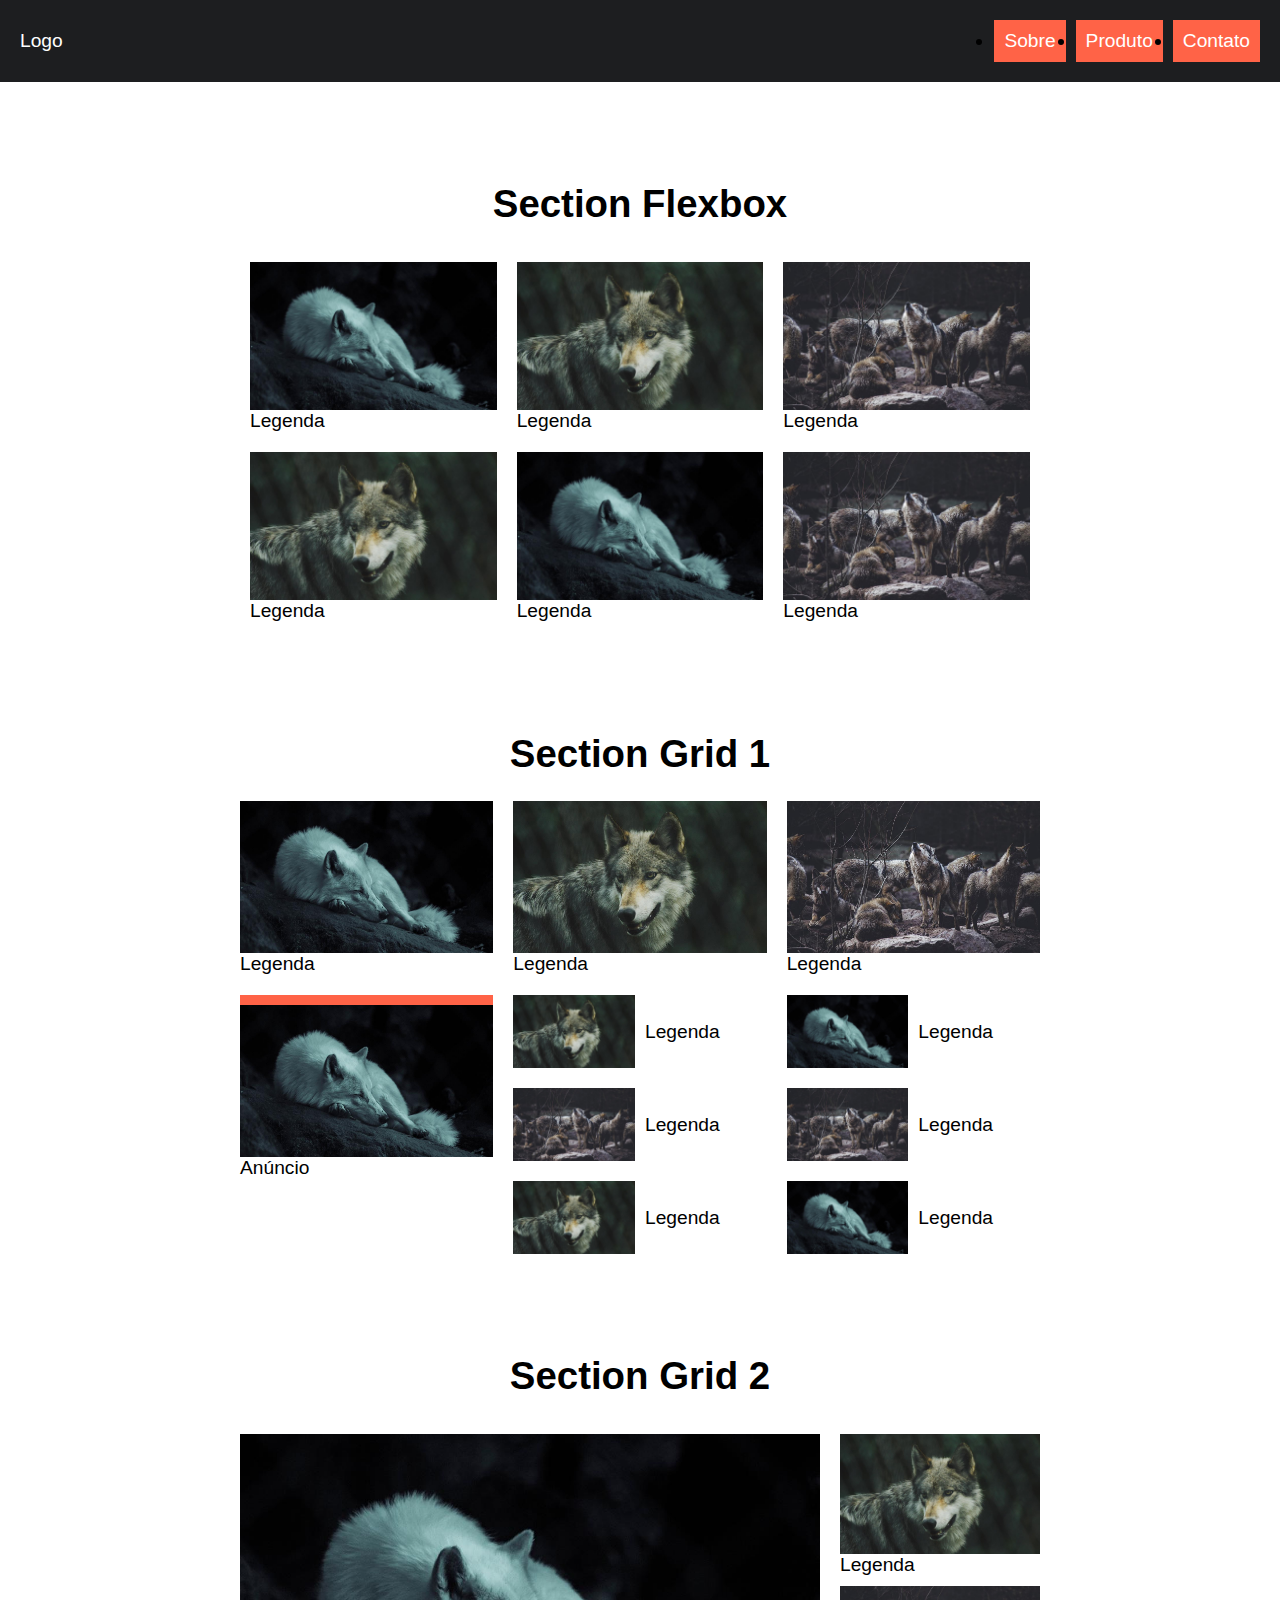
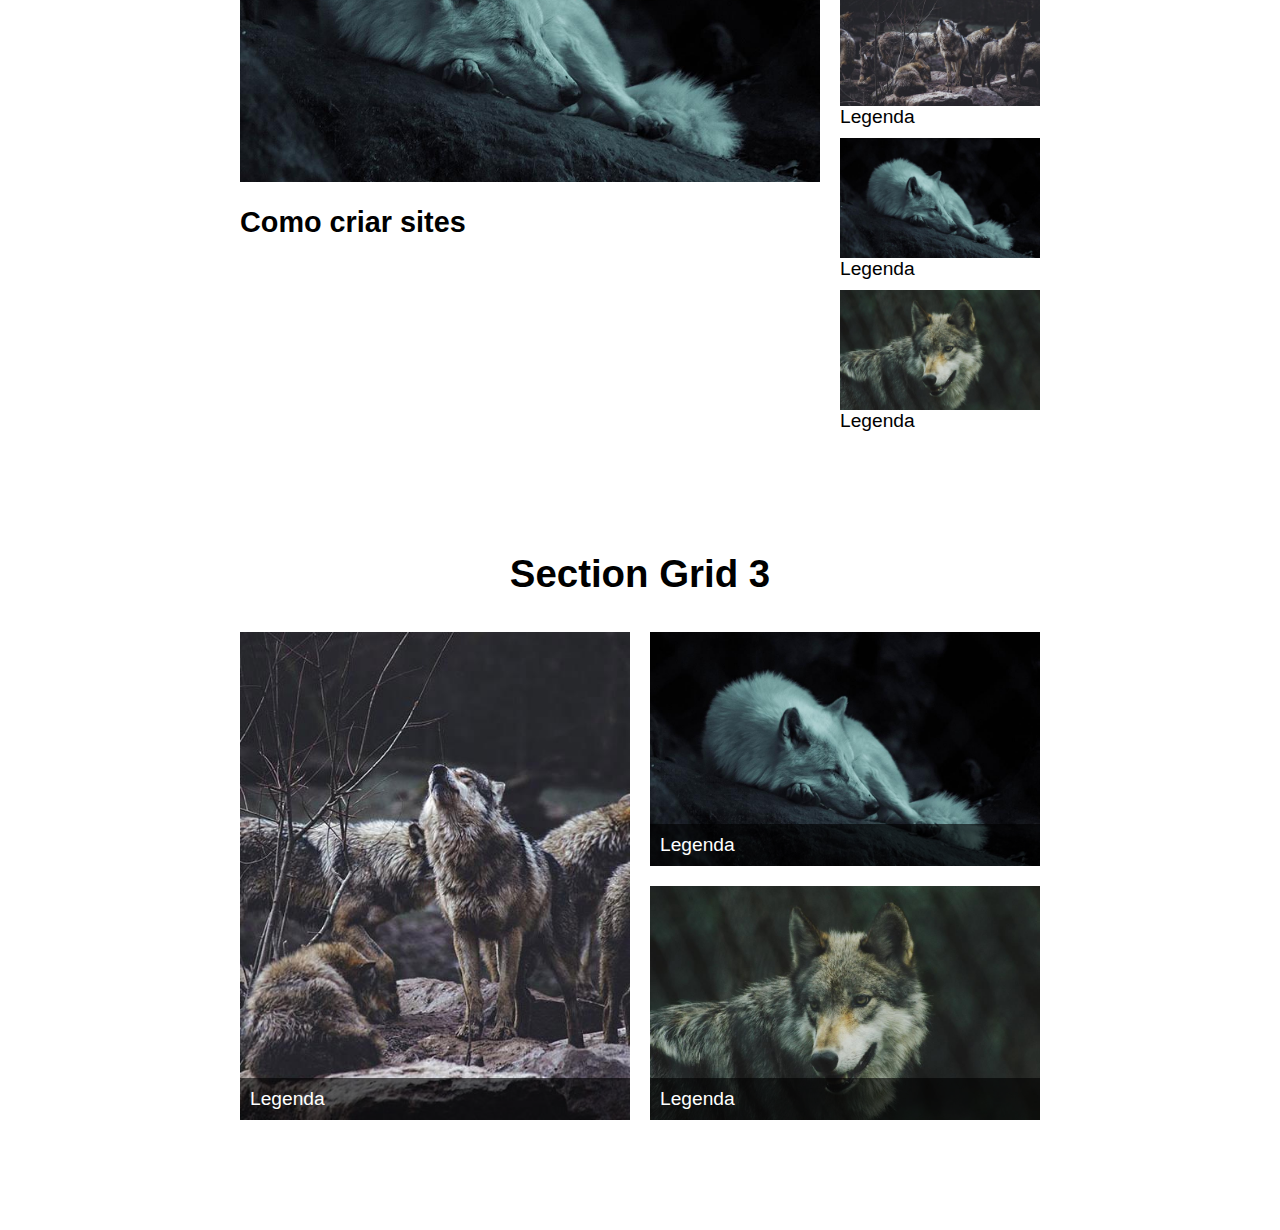
<file: index.html>
<!DOCTYPE html>
<html lang="en">
<head>
  <meta charset="UTF-8">
  <meta http-equiv="X-UA-Compatible" content="IE=edge">
  <meta name="viewport" content="width=device-width, initial-scale=1.0">
  <link rel="stylesheet" href="style.css">
  <title>CSS Grid e Flexbox</title>
</head>
  <body>
    <header class="header"> 
      <a href="/"> Logo</a>
      <nav>
      <ul  class="menu" >
      <li><a href="/"> Sobre</a>
      <li><a href="/"> Produto</a>
      <li><a href="/"> Contato</a>
      
      </li>
      </ul>
      </nav>
      
          </header>


          <h1>Section Flexbox</h1>
<section class="flex">
<div>

<img src="./img/lobo1.jpg">
<p> Legenda</p>
</div>

<div>
<img src="./img/lobo2.jpg">
<p> Legenda</p>
</div>

<div>
<img src="./img/lobo3.jpg">
<p> Legenda</p>
</div>

<div>
<img src="./img/lobo2.jpg">
<p> Legenda</p>
</div>

<div>
<img src="./img/lobo1.jpg">
<p> Legenda</p>
</div>

<div>
<img src="./img/lobo3.jpg">
<p> Legenda</p>
</div>
</section>


<h1>Section Grid 1</h1>

<section class="grid1">
  <div>
  
  <img src="./img/lobo1.jpg">
  <p> Legenda</p>
  </div>
  
  <div>
  <img src="./img/lobo2.jpg">
  <p> Legenda</p>
  </div>
  
  <div>
  <img src="./img/lobo3.jpg">
  <p> Legenda</p>
  </div>
  
  <div>
  <img src="./img/lobo2.jpg">
  <p> Legenda</p>
  </div>
  
  <div>
  <img src="./img/lobo1.jpg">
  <p> Legenda</p>
  </div>
  
  <div>
  <img src="./img/lobo3.jpg">
  <p> Legenda</p>
  </div>
  <div>
    <img src="./img/lobo3.jpg">
    <p> Legenda</p>
    </div>
    
    <div>
    <img src="./img/lobo2.jpg">
    <p> Legenda</p>
    </div>
    
    <div>
    <img src="./img/lobo1.jpg">
    <p> Legenda</p>
    </div>
    
   
    <div class="anuncio">
    <img src="./img/lobo1.jpg">
    <p>Anúncio</p>
    </div>
  </section>

  <h1>Section Grid 2</h1>

<section class="grid2">
<div class="video">
  <img src="./img/lobo1.jpg">
  <h2>Como criar sites</h2>
</div>
<div class="sidebar">
  <div>
    <img src="./img/lobo2.jpg">
    <p> Legenda</p>
    </div>
    <div>
      <img src="./img/lobo3.jpg">
      <p> Legenda</p>
      </div>
      <div>
     <img src="./img/lobo1.jpg">
     <p> Legenda</p>
     </div>
      <div>
       <img src="./img/lobo2.jpg">
      <p> Legenda</p>
      </div>
</div>
</section>

<h1>Section Grid 3</h1>

<section class="grid3">
  <div class="grid3-item">
   <img src="./img/lobo4.jpg">
   <p> Legenda</p>
   </div>
   <div class="grid3-item">
   <img src="./img/lobo1.jpg">
   <p> Legenda</p>
   </div>
   <div class="grid3-item">
   <img src="./img/lobo2.jpg">
   <p> Legenda</p>
   </div>
</section>




  </body>
</html>
</file>
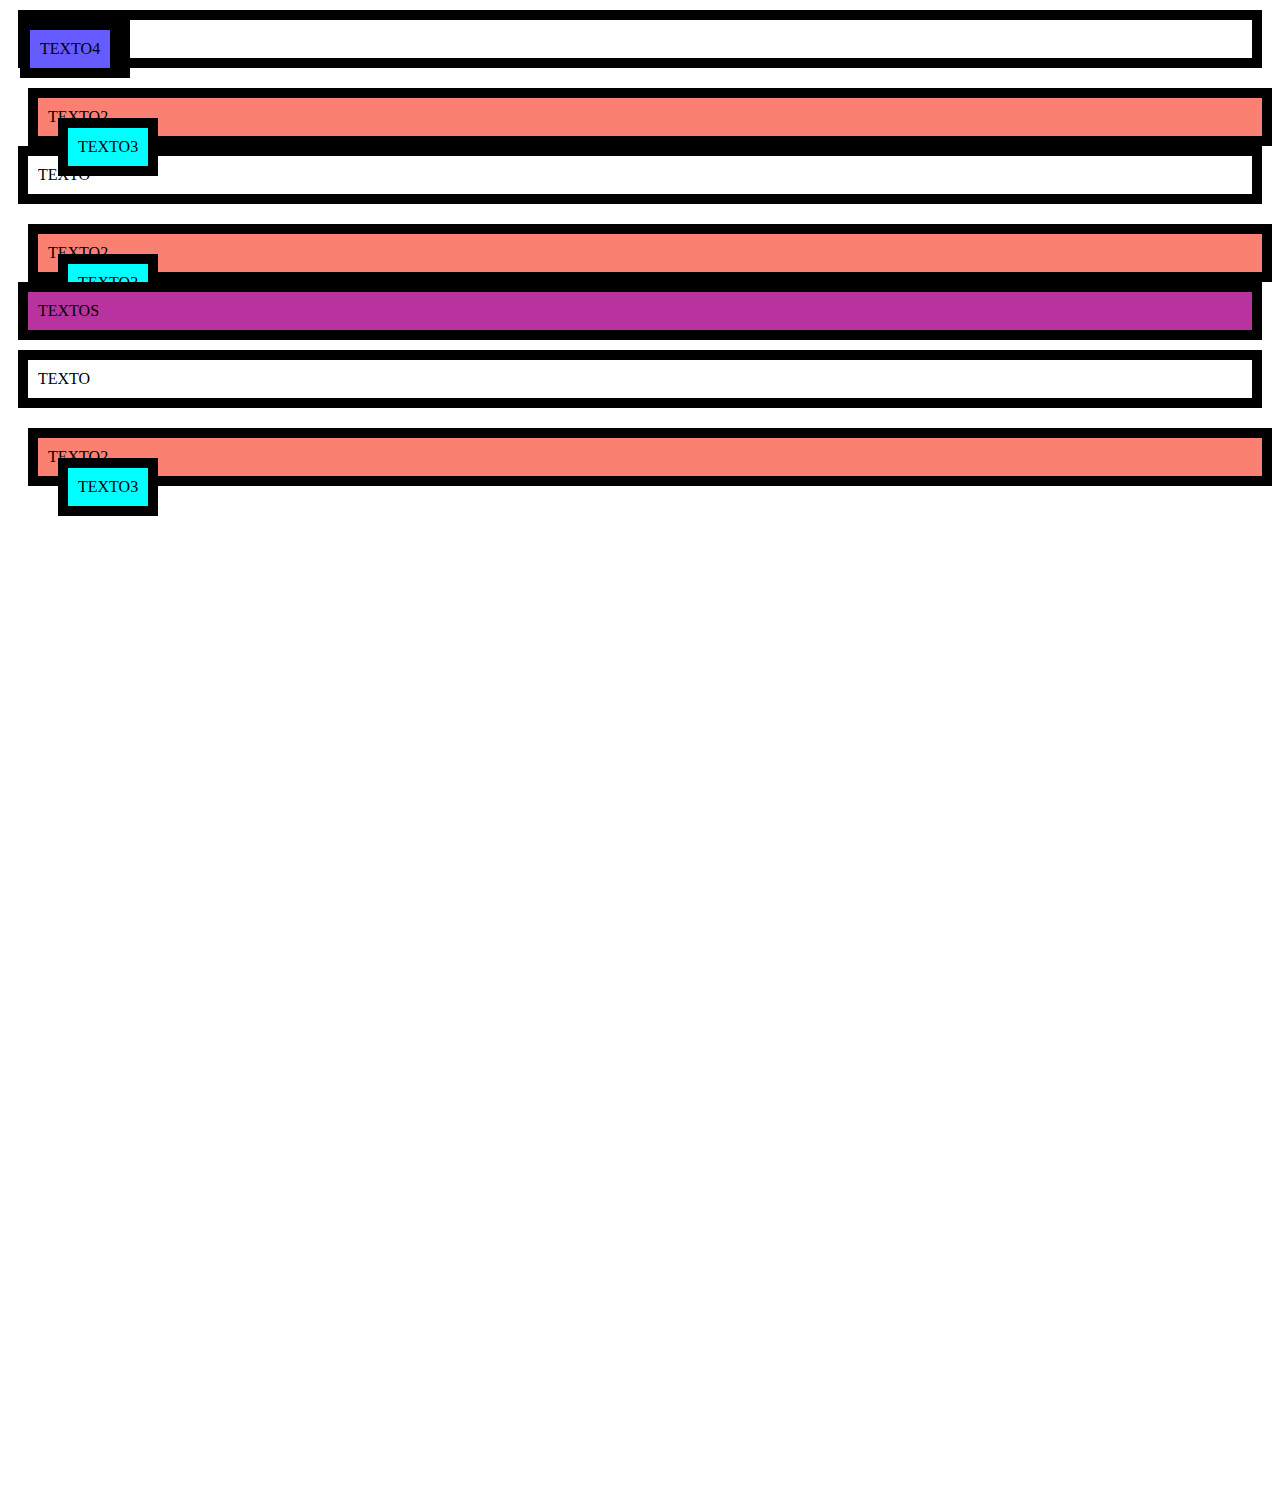
<file: position/index.html>
<!DOCTYPE html>
<html lang="en">
<head>
    <meta charset="UTF-8">
    <meta http-equiv="X-UA-Compatible" content="IE=edge">
    <meta name="viewport" content="width=device-width, initial-scale=1.0">
    <title>Document</title>
    <link rel="stylesheet" href="style.css">
</head>
<body>
    <div class="statico">TEXTO</div>
    <div class="relative">
     TEXTO2
<div class="absolute">
    TEXTO3
    </div>
 
</div>

<div class="absolute">TEXTTO3</div>
<div class="fixed">TEXTO4</div>

<div class="statico">TEXTO</div>
<div class="relative">
    TEXTO2
    <div class="absolute">
        TEXTO3
        </div>
</div>

<div class="sticky">TEXTOS</div>

<div class="statico">TEXTO</div>
<div class="relative">
      TEXTO2
<div class="absolute">
    TEXTO3
   </div>
</div>
</body>
</html>
</file>
<file: style.css>
body,
ul,  
li, 
p {
margin: 0px;
padding: 0px;
list-style: 0px;
font-size: 1.2rem;
font-family: Arial;
}

body{
margin-bottom: 100px;;
}


a{

text-decoration: none;
color: white;
}

h1 {
text-align: center;
margin-top: 100px;
}

img {
max-width: 100%;
display: block;

}

.header{
background: #1d1e20;
display: flex;
flex-wrap: wrap;
justify-content: space-between;
align-items: center;
padding: 20px;
}

.menu{
display: flex;
}


.menu li {
margin-left: 10px;

}

.menu li a {

display: block;
padding: 10px;
background: tomato;
}

/* CSS FLEXBOX 1 */

.flex {
  display: flex;
 flex-wrap: wrap;
 max-width: 800px;
 margin: 0 auto;
}

.flex > div {
flex: 1 1 200px;
margin: 10px;
}

/* CSS GRID 1 */

.grid1 {
display: grid;
grid-template-columns: repeat(3, 1fr);
max-width: 800px;
pad: 10px;
margin: 0 auto;
grid-gap: 20px; 
}


.grid1 > div:nth-child(n + 4) {
 display: grid;
 grid-template-columns: 1fr 1fr;
  grid-gap: 10px;
  align-items: center;
}

.grid1 > div.anuncio {
grid-column: 1;
grid-row: 2/5;
border-top: 10px solid tomato;
display: block;
}


@media (max-width: 600px) {
  .grid1 {
    grid-template-columns: repeat(2, 1fr);
}
.grid1 > div:nth-child(n + 4) {
display: block;
}
.grid1 > div.anuncio {
grid-column: auto;
grid-row: auto;
order: -1;

}

}

/* CSS GRID 2 */
.grid2 {
display: grid;
grid-template-columns: 1fr 200px;
grid-gap: 20px;
max-width: 800px;
padding: 10px;
margin: 0 auto;
}

.sidebar > div {
margin-bottom: 10px;;
}
@media (max-width: 600px) {
.grid2{
grid-template-columns: 1fr;
}
.sidebar {
display: flex;
overflow: scroll;
}

.sidebar > div {
flex: 1 0 200px;
margin: 0 10px;

}
}

/* CSS GRID 3 */
.grid3 {
display: grid;
grid-template-columns: repeat(2, 1fr);
grid-gap: 20px;
margin: 0 auto;
max-width: 800px;
padding: 10px;
}

.grid3-item:nth-child(1) {
grid-row: 1/3;

}

.grid3-item {
display: grid;
}

.grid3-item  img{
grid-column: 1;
grid-row: 1/3;
align-self: end;
}

.grid3-item p{
background: rgba(0, 0, 0, 0.6);
padding: 10px;
color: white;
grid-column: 1;
grid-row: 2;
align-self: end;
}
</file>
<file: position/style.css>
html{

    padding-bottom: 1000px;
}

div{

padding: 10px;
border: 10px solid black;
margin: 10px;
}

.station{
top: 10px;
background-color: white;
}


.relative{
position: relative;
top: 10px;
left: 10px;
background-color: salmon;
}

.absolute{
position: absolute;
top: 10px;
left: 10px;
background-color: aqua;
}

.fixed{
    position: fixed;
    top: 10px;
    left: 10px;
    background-color: #665bff;


}


.sticky{
    top: 10px;
   position: sticky;
   background-color: #b9339e;
    }
</file>
